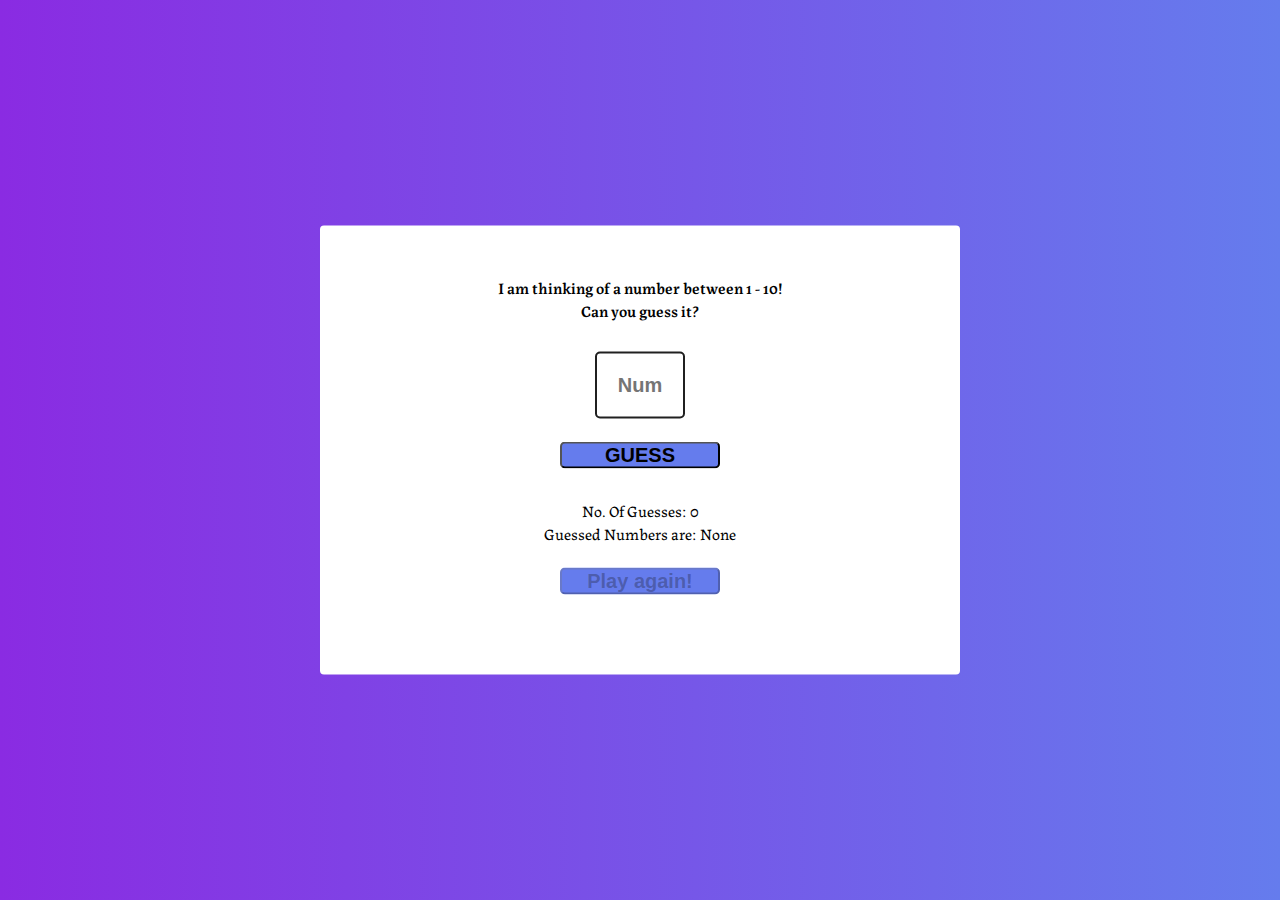
<file: game.html>
<!DOCTYPE html>
<html lang="pt-br">
    <head>
        <meta charset="UTF-8">
        <title>GuessNumber</title>
        <link  rel="stylesheet" href="./css-game/style0.css" >

    
        <link rel="preconnect" href="https://fonts.googleapis.com">
        <link rel="preconnect" href="https://fonts.gstatic.com" crossorigin>
        <link href="https://fonts.googleapis.com/css2?family=Labrada:wght@300;400;500&family=Montserrat:wght@200;300&display=swap" rel="stylesheet">
    </head>
    <body>
<div class="container">
<h3>I am thinking of a number between 1 - 10!</h3>
<h3>Can you guess it?</h3>

<input type="text" placeholder="Num"
id="guess"><br>
<button onclick="play()" id="my_btn">GUESS</button>

<p id="message1">No. Of Guesses: 0</p>
<p id="message2">Guessed Numbers are: None</p>
<p id="message3"></p>
<br>
<button id="btnRestart" disabled onclick="restart()">Play again!</button>

</div>

        <script src="./js-game/game.js"></script>
 
    </body>
</html>
</file>
<file: css-game/style0.css>
*,
*:before,
*:after{
padding: 0;
margin: 0;
box-sizing: border-box;
}
body{
    height: 100vh;
    background: linear-gradient(
        to right,
        blueviolet,
        #657ced
    );
}

.container{
    position: absolute;
    width: 50%;
    min-width: 580px;
    transform: translate(-50%,-50%);
    top: 50%;
    left: 50%;
    background-color: #fff;
    padding: 50px 10px;
    border-radius: 4px;
    display: grid;
    justify-items: center;
    font-family: 'Labrada', sans-serif;
}

h3{
    font-size: 16px;
    font-weight: 600;
}

input[type="text"]{
    width: 90px;
    font-weight: 600;
    color:blue;
    padding: 20px 0;
    text-align: center;
    margin-top: 30px;
    border-radius: 5px;
    border: 2px solid #202020;
    font-size: 20px;

}

button{
    width: 160px;
    padding: 0;
    border-radius: 5px;
    background-color: #657ced;
    border: 2px 2px;
    font-size: 20px;
    font-weight: 600;
    margin-bottom: 30px;
    outline: none;
}

p{
    font-weight: 400;

}
/*#btnRestart{
    display: none;
}
</file>
